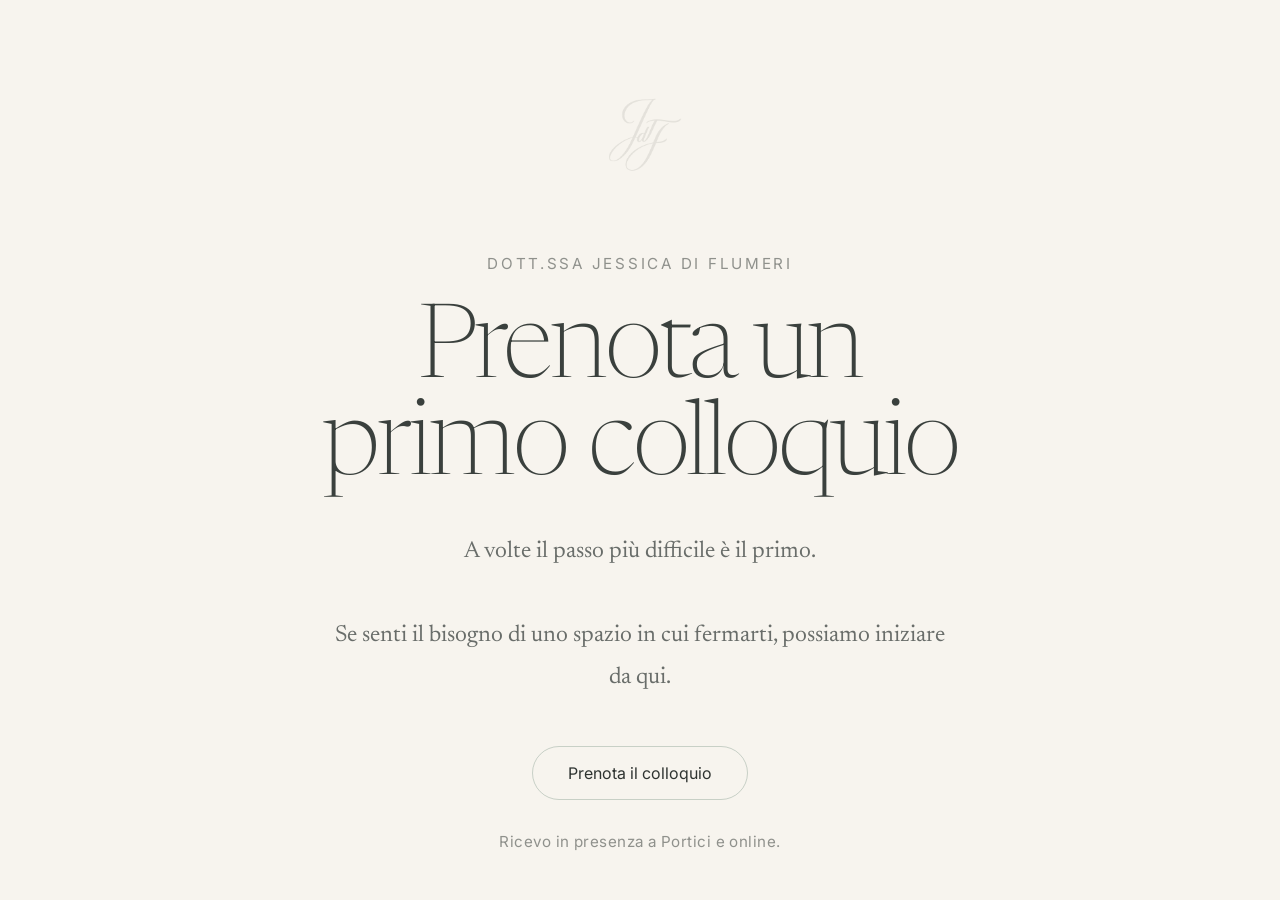
<file: index.html>
<!doctype html>
<html lang="it">
<head>
  <meta charset="UTF-8" />
  <meta name="viewport" content="width=device-width, initial-scale=1.0" />

  <title>Prenota un colloquio | Jessica Di Flumeri</title>

  <link rel="preconnect" href="https://fonts.googleapis.com">
  <link rel="preconnect" href="https://fonts.gstatic.com" crossorigin>

  <link href="https://fonts.googleapis.com/css2?family=Newsreader:wght@300;400;500&family=Inter:wght@300;400;500&display=swap" rel="stylesheet">

  <link rel="stylesheet" href="style.css">
</head>

<body>

  <main class="hero">

    <img src="images/logo.png" alt="JdF" class="logo">

<p class="doctor-name">
  Dott.ssa Jessica Di Flumeri
</p>

<h1>
  Prenota un
  <br>
  primo colloquio
</h1>

    <p class="hero-text">
      A volte il passo più difficile è il primo.
      <br><br>
      Se senti il bisogno di uno spazio in cui fermarti,
      possiamo iniziare da qui.
    </p>

    <a href="https://wa.me/393454501775"
      class="cta"
      target="_blank"
    >
      Prenota il colloquio
    </a>

    <p class="hero-note">
      Ricevo in presenza a Portici e online.
    </p>

  </main>

</body>
</html>
</file>
<file: style.css>
:root {
  --bg: #f7f4ee;
  --salvia: #7f9a89;
  --salvia-dark: #687d70;
  --text: #2f3431;
}

* {
  margin: 0;
  padding: 0;
  box-sizing: border-box;
}

html {
  scroll-behavior: smooth;
}

body {
  background: var(--bg);
  color: var(--text);
  font-family: "Inter", sans-serif;
}

/* ==========================
   HERO
========================== */

.hero {
  min-height: 100vh;

  display: flex;
  flex-direction: column;

  align-items: center;
  justify-content: center;

  text-align: center;

  padding: 2rem;
}

.logo {
  width: 260px;

  opacity: 0.12;

  margin-bottom: 2rem;
}

h1 {
  font-family: "Newsreader", serif;

  font-size: clamp(4rem, 8vw, 6.5rem);

  font-weight: 200;

  line-height: 0.95;

  letter-spacing: -0.03em;

  color: #3a403d;

  margin-bottom: 2rem;

  animation: fadeUp 1.2s ease;
}

.hero-text {
  max-width: 620px;

  font-family: "Newsreader", serif;

  font-size: 1.45rem;

  line-height: 1.8;

  color: rgba(58, 64, 61, 0.75);

  margin-bottom: 3rem;

  animation: fadeUp 1.4s ease;
}

/* ==========================
   CTA
========================== */

.cta {
  display: inline-flex;

  align-items: center;
  justify-content: center;

  padding: 1rem 2.2rem;

  border-radius: 999px;

  text-decoration: none;

  color: var(--text);

  border: 1px solid rgba(127, 154, 137, 0.4);

  transition: all 0.35s ease;

  animation: fadeUp 1.6s ease;
}

.cta:hover {
  background: var(--salvia);

  color: white;

  border-color: var(--salvia);

  transform: translateY(-2px);
}

.hero-note {
  margin-top: 2rem;

  font-size: 0.95rem;

  letter-spacing: 0.03em;

  color: rgba(58, 64, 61, 0.55);

  animation: fadeUp 1.8s ease;
}
.doctor-name {
  font-family: "Inter", sans-serif;

  font-size: 0.95rem;

  letter-spacing: 0.18em;

  text-transform: uppercase;

  color: rgba(58, 64, 61, 0.55);

  margin-bottom: 2rem;
}

/* ==========================
   ANIMAZIONI
========================== */

@keyframes fadeUp {
  from {
    opacity: 0;
    transform: translateY(25px);
  }

  to {
    opacity: 1;
    transform: translateY(0);
  }
}

@keyframes fadeIn {
  from {
    opacity: 0;
  }

  to {
    opacity: 0.12;
  }
}

/* ==========================
   MOBILE
========================== */

@media (max-width: 768px) {

  .logo {
    width: 130px;
  }

  h1 {
    font-size: clamp(3rem, 14vw, 4.5rem);
  }

  .hero-text {
    font-size: 1.2rem;
  }

  .hero-note {
    font-size: 0.9rem;
  }
}
</file>
